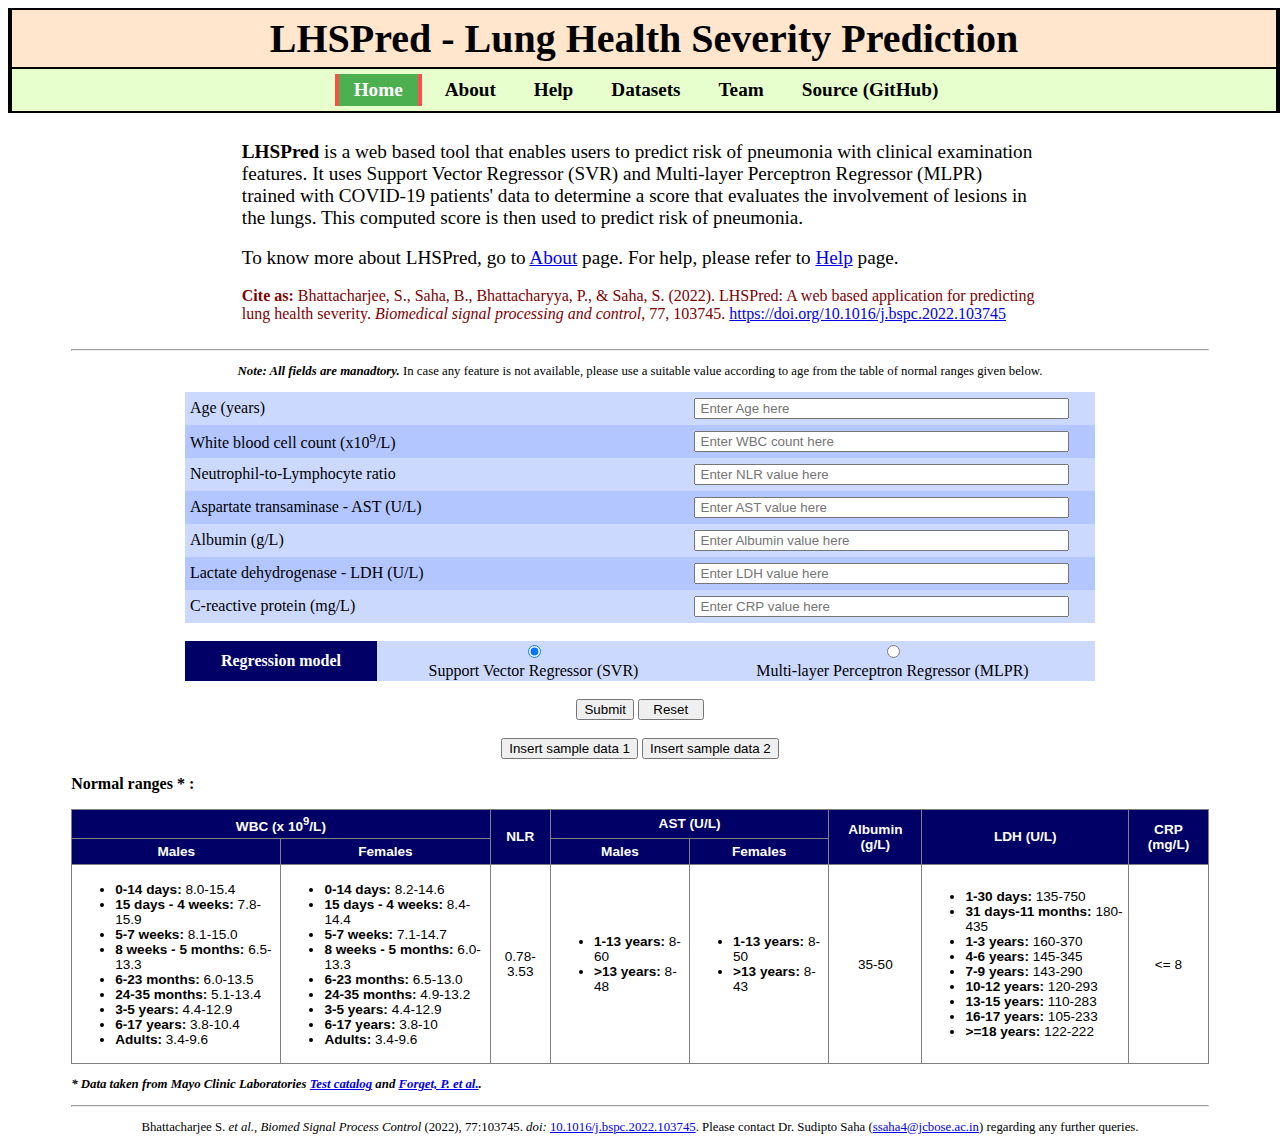
<file: index.html>
<!DOCTYPE html>
<html>
    <head>
        <meta charset="UTF-8">
        <title>Home - LHSPred - Lung Health Severity Prediction</title>
        <link rel = "stylesheet" type = "text/css" href = "css/main.css" />
        <script>
            var demoData = [[30,4.86,1.26,13.9,39.36,137,0.32], [54,6.48,5.064,20,30.24,331.3,120]];
            function addDemoData(index) {
                var data = demoData[index];
                for(var i=0; i<data.length; ++i)
//                     alert('inp'+i+document.getElementById('inp'+i));
                    document.getElementById('inp'+i).value = data[i];
            }
        </script>
    </head>
    <body>
        <div class = "section_header">
            <center><p class="title">LHSPred - Lung Health Severity Prediction</p></center>
        </div>

        <div class = "section_menu">
            <center>
            <table cellpadding="3px">
                <tr class="nav">
                    <td class="nav"><a href="#" class="active">Home</a></td>
                    <td class="nav"><a href="about.html" class="side_nav">About</a></td>
                    <td class="nav"><a href="help.html" class="side_nav">Help</a></td>
                    <td class="nav"><a href="datasets.php?type=tt" class="side_nav">Datasets</a></td>
                    <td class="nav"><a href="team.html" class="side_nav">Team</a></td>
                    <td class="nav"><a href="https://github.com/ttsudipto/lhspred" class="side_nav">Source (GitHub)</a></td>
                </tr>
            </table>
            </center>
        </div>

        <!--<div class = "section_left"></div>-->
        
        <div class = "section_middle">
            <br/>
            <p class="intro">
                <b>LHSPred</b> is a web based tool that enables users to predict risk of 
                pneumonia with clinical examination features. It uses Support Vector Regressor 
                (SVR) and Multi-layer Perceptron Regressor (MLPR) trained with COVID-19 patients' 
                data to determine a score that evaluates the involvement of lesions in the lungs. 
                This computed score is then used to predict risk of pneumonia.
            </p><br/>
            <p class="intro">
                To know more about LHSPred, go to <a href="about.html">About</a> page. For help, 
                please refer to <a href="help.html">Help</a> page.
            </p><br/>
            <p class="intro" style="font-size:1em;color:maroon;">
                <b>Cite as:</b> Bhattacharjee, S., Saha, B., Bhattacharyya, P., &amp; Saha, S. (2022). LHSPred: 
                A web based application for predicting lung health severity. <i>Biomedical signal processing and 
                control</i>, 77, 103745. 
                <a href="https://doi.org/10.1016/j.bspc.2022.103745" target="_blank">https://doi.org/10.1016/j.bspc.2022.103745</a>
            </p>
            <br/><hr/>
            <p style="font-size:0.8em;text-align:center;">
                <b><i>Note: All fields are manadtory.</i></b> In case any feature is not available, 
                please use a suitable value according to age from the table of normal ranges given below.
            </p>
            <form action = "prediction.php" method = "POST">
                <table class = "form" border = "0" id = "stable">
                    <tr>
                        <td style="padding-left : 5px;">Age (years)</td>
                        <td><input type = "number" class = "full" min = "1" name = "age" id="inp0" placeholder="Enter Age here" required /></td>
                    </tr>
                    <tr>
                        <td style="padding-left : 5px;">White blood cell count (x10<sup>9</sup>/L)</td>
                        <td><input type = "number" class = "full" min = "0" step = "0.001" name = "wbc" id="inp1" placeholder="Enter WBC count here" required /></td>
                    </tr>
                    <tr>
                        <td style="padding-left : 5px;">Neutrophil-to-Lymphocyte ratio</td>
                        <td><input type = "number" class = "full" min = "0" step = "0.001" name = "nlr" id="inp2" placeholder="Enter NLR value here" required /></td>
                    </tr>
                    <tr>
                        <td style="padding-left : 5px;">Aspartate transaminase - AST (U/L)</td>
                        <td><input type = "number" class = "full" min = "0" step = "0.001" name = "ast" id="inp3" placeholder="Enter AST value here" required /></td>
                    </tr>
                    <tr>
                        <td style="padding-left : 5px;">Albumin (g/L)</td>
                        <td><input type = "number" class = "full" min = "0" step = "0.001" name = "albumin" id="inp4" placeholder="Enter Albumin value here" required /></td>
                    </tr>
                    <tr>
                        <td style="padding-left : 5px;">Lactate dehydrogenase - LDH (U/L)</td>
                        <td><input type = "number" class = "full" min = "0" step = "0.001" name = "ldh" id="inp5" placeholder="Enter LDH value here" required /></td>
                    </tr>
                    <tr>
                        <td style="padding-left : 5px;">C-reactive protein (mg/L)</td>
                        <td><input type = "number" class = "full" min = "0" step = "0.001" name = "crp" id="inp6" placeholder="Enter CRP value here" required /></td>
                    </tr>
                </table>
                <br/>
                <table class = "form" border = "0">
                    <tr>
                        <th>Regression model</th>
                        <td><center><input type = "radio" name = "model_id" value = "SVR" checked /><br/>Support Vector Regressor (SVR)</center></td>
                        <td><center><input type = "radio" name = "model_id" value = "MLPR"/><br/>Multi-layer Perceptron Regressor (MLPR)</center></td>
<!--                         <td><center><input type = "radio" name = "model_id" value = "x"/><br/>x</center></td> -->
                    </tr>
                </table>
                <br/>
                <center>
                    <input type = "submit" value = "Submit" />
                    <input type = "reset" value = "  Reset  " />
                    <br/><br/>
                    <input type="button" onclick="addDemoData(0)" value="Insert sample data 1" />
                    <input type="button" onclick="addDemoData(1)" value="Insert sample data 2" />
                </center>
            </form>
            <p><b>Normal ranges * : </b><p>
            <table border=1 cellpadding="3px" style="border-collapse:collapse; font:0.85em Arial; width:100%;">
                <tr>
                    <th colspan="2">WBC (x 10<sup>9</sup>/L)</th>
                    <th rowspan="2">NLR</th>
                    <th colspan="2">AST (U/L)</th>
                    <th rowspan="2">Albumin (g/L)</th>
                    <th rowspan="2" colspan="1">LDH (U/L)</th>
                    <th rowspan="2">CRP (mg/L)</th>
                </tr>
                <tr>
                    <th colspan="1">Males</th>
                    <th colspan="1">Females</th>
                    <th colspan="1">Males</th>
                    <th colspan="1">Females</th>
                </tr>
                <tr>
                    <td>
                        <ul>
                            <li><b>0-14 days:</b> 8.0-15.4</li>
                            <li><b>15 days - 4 weeks:</b> 7.8-15.9</li>
                            <li><b>5-7 weeks:</b> 8.1-15.0</li>
                            <li><b>8 weeks - 5 months:</b> 6.5-13.3</li>
                            <li><b>6-23 months:</b> 6.0-13.5</li>
                            <li><b>24-35 months:</b> 5.1-13.4</li>
                            <li><b>3-5 years:</b> 4.4-12.9</li>
                            <li><b>6-17 years:</b> 3.8-10.4</li>
                            <li><b>Adults:</b> 3.4-9.6</li>
                        </ul>
                    </td>
                    <td>
                        <ul>
                            <li><b>0-14 days:</b> 8.2-14.6</li>
                            <li><b>15 days - 4 weeks:</b> 8.4-14.4</li>
                            <li><b>5-7 weeks:</b> 7.1-14.7</li>
                            <li><b>8 weeks - 5 months:</b> 6.0-13.3</li>
                            <li><b>6-23 months:</b> 6.5-13.0</li>
                            <li><b>24-35 months:</b> 4.9-13.2</li>
                            <li><b>3-5 years:</b> 4.4-12.9</li>
                            <li><b>6-17 years:</b> 3.8-10</li>
                            <li><b>Adults:</b> 3.4-9.6</li>
                        </ul>
                    </td>
                    <td rowspan="1"><center>0.78-3.53</center></td>
                    <td>
                        <ul>
                            <li><b>1-13 years:</b> 8-60</li>
                            <li><b>&gt;13 years:</b> 8-48</li>
                        </ul>
                    </td>
                    <td>
                        <ul>
                            <li><b>1-13 years:</b> 8-50</li>
                            <li><b>&gt;13 years:</b> 8-43</li>
                        </ul>
                    </td>
                    <td rowspan="1"><center>35-50</center></td>
                    <td>
                        <ul>
                            <li><b>1-30 days:</b> 135-750</li>
                            <li><b>31 days-11 months:</b> 180-435</li>
                            <li><b>1-3 years:</b> 160-370</li>
                            <li><b>4-6 years:</b> 145-345</li>
                            <li><b>7-9 years:</b> 143-290</li>
                            <li><b>10-12 years:</b> 120-293</li>
                            <li><b>13-15 years:</b> 110-283</li>
                            <li><b>16-17 years:</b> 105-233</li>
                            <li><b>&gt;=18 years:</b> 122-222</li>
                        </ul>
                    </td>
                    <td rowspan="1"><center>&lt;= 8</center></td>
                </tr>
            </table>
            <p style="font-size:0.8em;//text-align:center;">
                <b><i>* Data taken from Mayo Clinic Laboratories 
                <a href="https://www.mayocliniclabs.com/test-catalog/">Test catalog</a> and 
                <a href="https://doi.org/10.1186/s13104-016-2335-5">Forget, P. et al.</a>.</i></b>
            </p>
            <hr/>
            <p style="font-size:0.8em;text-align:center;">
                Bhattacharjee S. <i>et al.</i>, <i>Biomed Signal Process Control</i> (2022), 77:103745. <i>doi:</i> 
                <a href="https://doi.org/10.1016/j.bspc.2022.103745" target="_blank">10.1016/j.bspc.2022.103745</a>.
                Please contact Dr. Sudipto Saha (<a href="mailto:ssaha4@jcbose.ac.in">ssaha4@jcbose.ac.in</a>)
                regarding any further queries.
            </p>
        </div>
    </body>
</html>
</file>
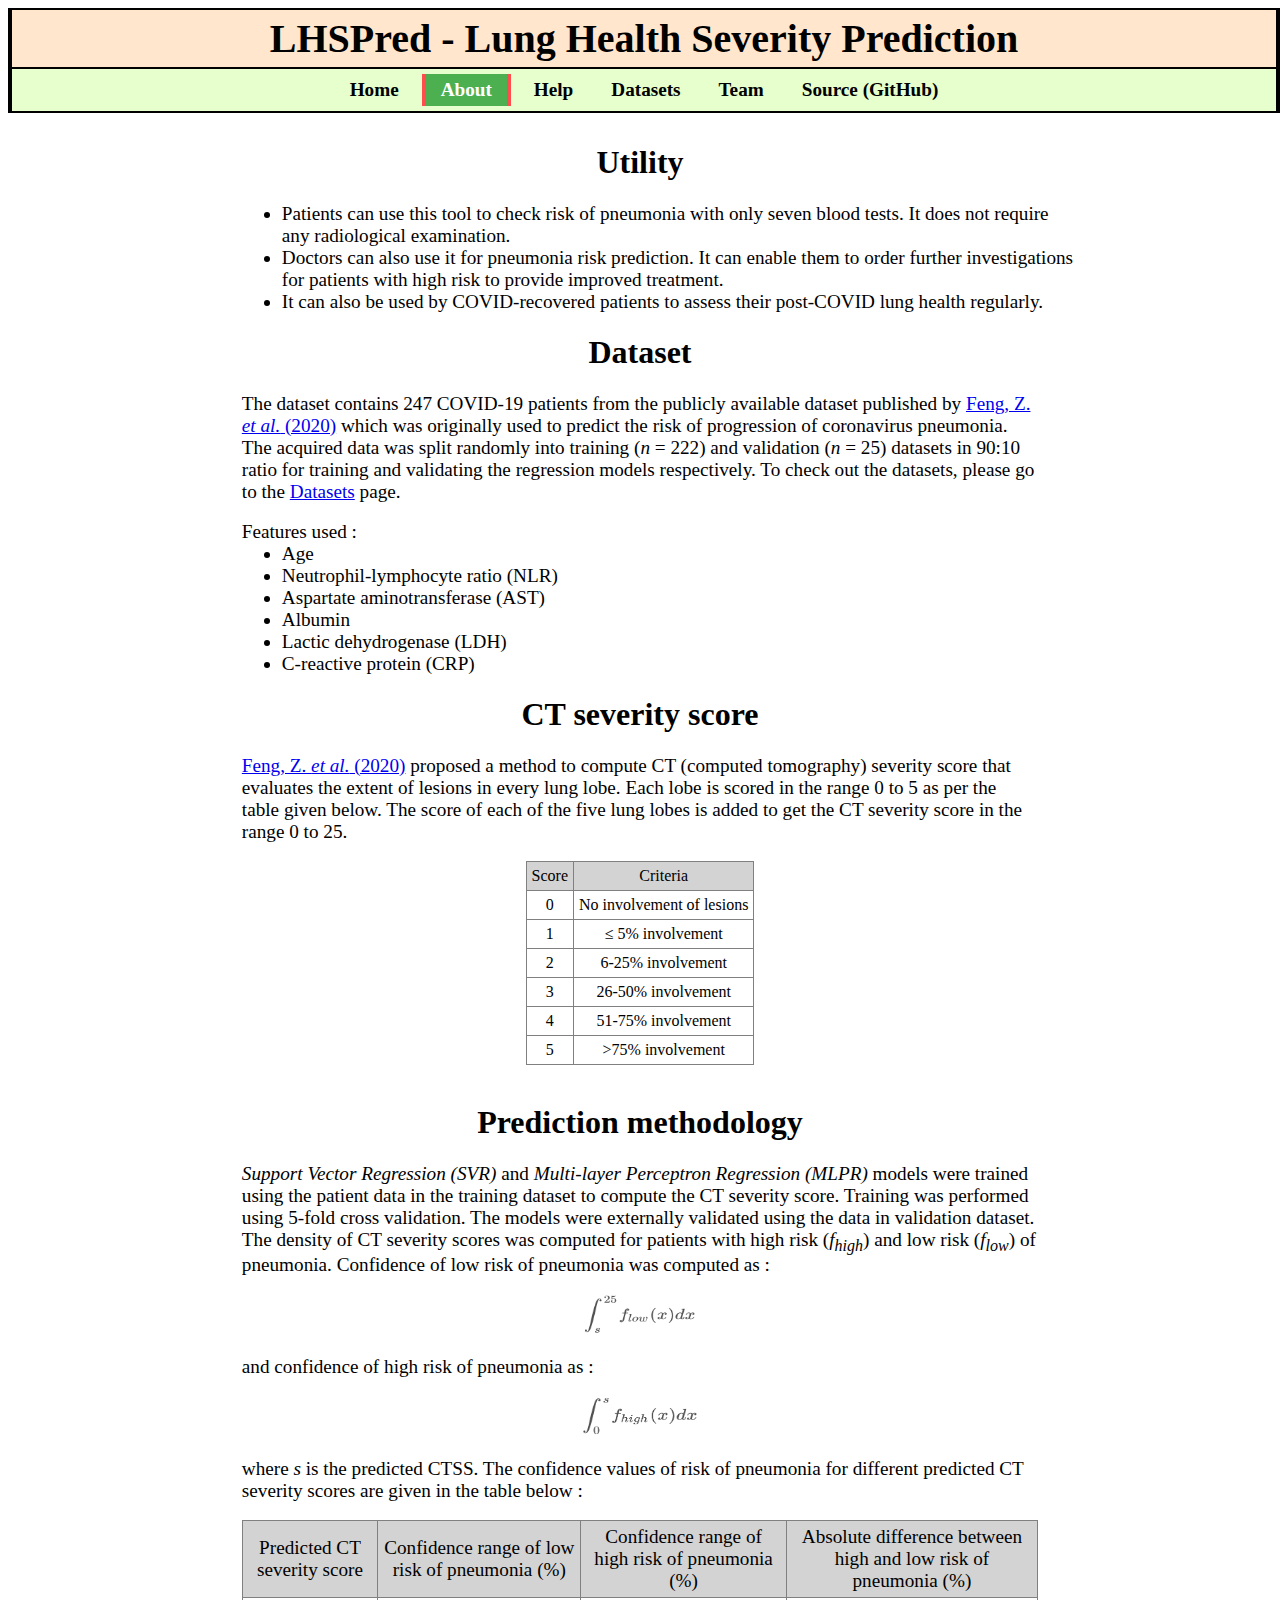
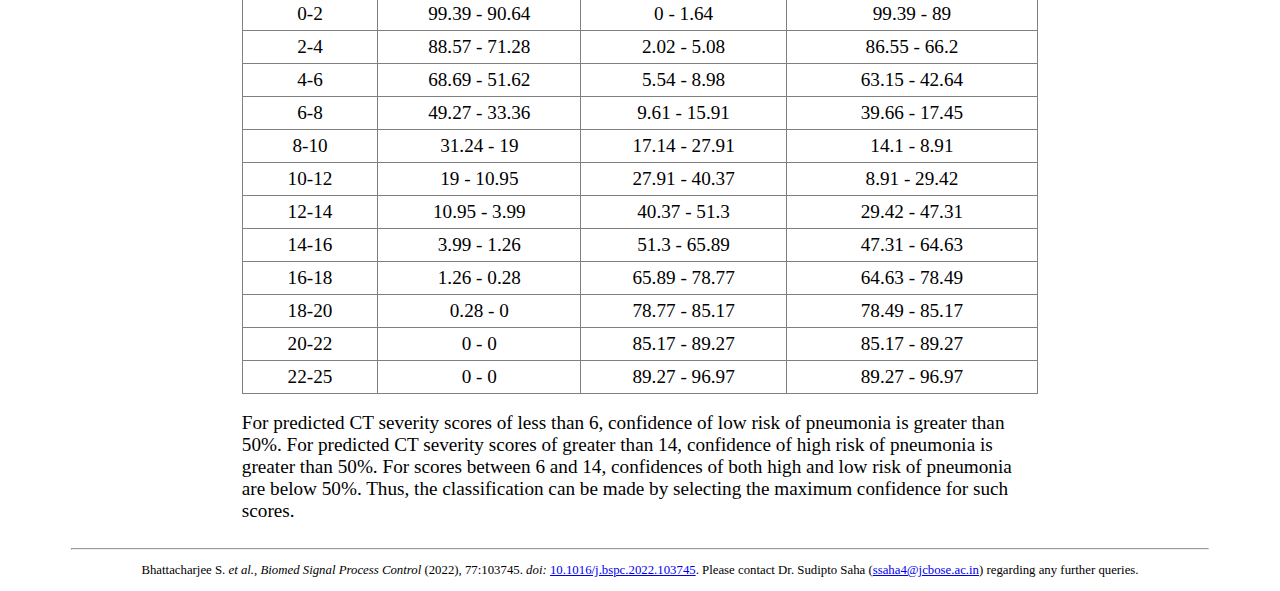
<file: about.html>
<!DOCTYPE html>
<html>
    <head>
        <meta charset="UTF-8">
        <title>About - LHSPred - Lung Health Severity Prediction</title>
        <link rel = "stylesheet" type = "text/css" href = "css/main.css" />
    </head>
    <body>
        <div class = "section_header">
            <center><p class="title">LHSPred - Lung Health Severity Prediction</p></center>
        </div>

        <div class = "section_menu">
            <center>
            <table cellpadding="3px">
                <tr class="nav">
                    <td class="nav"><a href="index.html" class="side_nav">Home</a></td>
                    <td class="nav"><a href="#" class="active">About</a></td>
                    <td class="nav"><a href="help.html" class="side_nav">Help</a></td>
                    <td class="nav"><a href="datasets.php?type=tt" class="side_nav">Datasets</a></td>
                    <td class="nav"><a href="team.html" class="side_nav">Team</a></td>
                    <td class="nav"><a href="https://github.com/ttsudipto/lhspred" class="side_nav">Source (GitHub)</a></td>
                </tr>
            </table>
            </center>
        </div>

        <!--<div class = "section_left"></div>-->
        
        <div class = "section_middle">
            <center><h1>Utility</h1></center>
            <ul class="intro">
                <li>
                    Patients can use this tool to check risk of pneumonia with only seven blood 
                    tests. It does not require any radiological examination.
                </li>
                <li>
                    Doctors can also use it for pneumonia risk prediction. It can enable them to 
                    order further investigations for patients with high risk to provide improved 
                    treatment.
                </li>
                <li>
                    It can also be used by COVID-recovered patients to assess their post-COVID 
                    lung health regularly.
                </li>
            </ul>
            <center><h1 id="dataset">Dataset</h1></center>
            <p class="intro">
                The dataset contains 247 COVID-19 patients from the publicly available dataset 
                published by <a href="https://doi.org/10.1038/s41467-020-18786-x">Feng, Z. <i>et al.</i> (2020)</a> 
                which was originally used to predict the risk of progression of coronavirus 
                pneumonia. The acquired data was split randomly into training (<i>n</i> = 222) 
                and validation (<i>n</i> = 25) datasets in 90:10 ratio for training and validating 
                the regression models respectively. To check out the datasets, please go to the 
                <a href="datasets.php?type=tt">Datasets</a> page.
            </p><br/>
            <p class="intro" id="features">
                Features used :
                <ul class="intro">
                    <li>Age</li>
                    <li>Neutrophil-lymphocyte ratio (NLR)</li>
                    <li>Aspartate aminotransferase (AST)</li>
                    <li>Albumin</li>
                    <li>Lactic dehydrogenase (LDH)</li>
                    <li>C-reactive protein (CRP)</li>
                </ul>
            </p>
            <center><h1 id="ctss">CT severity score</h1></center>
            <p class="intro">
                <a href="https://doi.org/10.1038/s41467-020-18786-x">Feng, Z. <i>et al.</i> (2020)</a> 
                proposed a method to compute CT (computed tomography) severity score that evaluates the 
                extent of lesions in every lung lobe. Each lobe is scored in the range 0 to 5 as per the 
                table given below. The score of each of the five lung lobes is added to get the CT severity 
                score in the range 0 to 25. 
            </p><br/>
            <center>
            <table border="1" cellpadding="5px" style="border-collapse:collapse;text-align:center;">
                <tr>
                    <td style="background-color:lightgrey;">Score</td>
                    <td style="background-color:lightgrey;">Criteria</td>
                </tr>
                <tr>
                    <td>0</td>
                    <td>No involvement of lesions</td>
                </tr>
                <tr>
                    <td>1</td>
                    <td>&le; 5% involvement</td>
                </tr>
                <tr>
                    <td>2</td>
                    <td>6-25% involvement</td>
                </tr>
                <tr>
                    <td>3</td>
                    <td>26-50% involvement</td>
                </tr>
                <tr>
                    <td>4</td>
                    <td>51-75% involvement</td>
                </tr>
                <tr>
                    <td>5</td>
                    <td>&gt;75% involvement</td>
                </tr>
            </table>
            </center><br/>
            <center><h1 id="methodology">Prediction methodology</h1></center>
            <p class="intro">
                <i>Support Vector Regression (SVR)</i> and <i>Multi-layer Perceptron Regression (MLPR)</i> models 
                were trained using the patient data in the training dataset to compute the CT severity score. 
                Training was performed using 5-fold cross validation. The models were externally validated using 
                the data in validation dataset. The density of CT severity scores was computed for patients with 
                high risk (<i>f<sub>high</sub></i>) and low risk (<i>f<sub>low</sub></i>) of pneumonia. Confidence 
                of low risk of pneumonia was computed as :
            </p><br/>
            <center><img src="images/low_conf.png" width="120" height="40" /></center><br/>
            <p class="intro">
                and confidence of high risk of pneumonia as : 
            </p><br/>
            <center><img src="images/high_conf.png" width="120" height="40" /></center><br/>
            <p class="intro">
                where <i>s</i> is the predicted CTSS. The confidence values of risk of pneumonia for different 
                predicted CT severity scores are given in the table below :
            </p><br/>
            <center>
            <table class="intro" border="1" cellpadding="5px" style="border-collapse:collapse; text-align:center;">
                <tr>
                    <td style="background-color:lightgrey;">Predicted CT severity score</td>
                    <td style="background-color:lightgrey;">Confidence range of low risk of pneumonia (%)</td>
                    <td style="background-color:lightgrey;">Confidence range of high risk of pneumonia (%)</td>
                    <td style="background-color:lightgrey;">Absolute difference between high and low risk of pneumonia (%)</td>
                </tr>
                <tr>
                    <td>0-2</td>
                    <td>99.39 - 90.64</td>
                    <td>0 - 1.64</td>
                    <td>99.39 - 89</td>
                </tr>
                <tr>
                    <td>2-4</td>
                    <td>88.57 - 71.28</td>
                    <td>2.02 - 5.08</td>
                    <td>86.55 - 66.2</td>
                </tr>
                <tr>
                    <td>4-6</td>
                    <td>68.69 - 51.62</td>
                    <td>5.54 - 8.98</td>
                    <td>63.15 - 42.64</td>
                </tr>
                <tr>
                    <td>6-8</td>
                    <td>49.27 - 33.36</td>
                    <td>9.61 - 15.91</td>
                    <td>39.66 - 17.45</td>
                </tr>
                <tr>
                    <td>8-10</td>
                    <td>31.24 - 19</td>
                    <td>17.14 - 27.91</td>
                    <td>14.1 - 8.91</td>
                </tr>
                <tr>
                    <td>10-12</td>
                    <td>19 - 10.95</td>
                    <td>27.91 - 40.37</td>
                    <td>8.91 - 29.42</td>
                </tr>
                <tr>
                    <td>12-14</td>
                    <td>10.95 - 3.99</td>
                    <td>40.37 - 51.3</td>
                    <td>29.42 - 47.31</td>
                </tr>
                <tr>
                    <td>14-16</td>
                    <td>3.99 - 1.26</td>
                    <td>51.3 - 65.89</td>
                    <td>47.31 - 64.63</td>
                </tr>
                <tr>
                    <td>16-18</td>
                    <td>1.26 - 0.28</td>
                    <td>65.89 - 78.77</td>
                    <td>64.63 - 78.49</td>
                </tr>
                <tr>
                    <td>18-20</td>
                    <td>0.28 - 0</td>
                    <td>78.77 - 85.17</td>
                    <td>78.49 - 85.17</td>
                </tr>
                <tr>
                    <td>20-22</td>
                    <td>0 - 0</td>
                    <td>85.17 - 89.27</td>
                    <td>85.17 - 89.27</td>
                </tr>
                <tr>
                    <td>22-25</td>
                    <td>0 - 0</td>
                    <td>89.27 - 96.97</td>
                    <td>89.27 - 96.97</td>
                </tr>
            </table>
            </center><br/>
            <p class="intro">
                For predicted CT severity scores of less than 6, confidence of low risk of pneumonia is greater than 50%. For 
                predicted CT severity scores of greater than 14, confidence of high risk of pneumonia is greater than 50%. 
                For scores between 6 and 14, confidences of both high and low risk of pneumonia are below 50%. Thus, the 
                classification can be made by selecting the maximum confidence for such scores.
            </p>
            <br/><hr/>
            <p style="font-size:0.8em;text-align:center;">
                Bhattacharjee S. <i>et al.</i>, <i>Biomed Signal Process Control</i> (2022), 77:103745. <i>doi:</i> 
                <a href="https://doi.org/10.1016/j.bspc.2022.103745" target="_blank">10.1016/j.bspc.2022.103745</a>.
                Please contact Dr. Sudipto Saha (<a href="mailto:ssaha4@jcbose.ac.in">ssaha4@jcbose.ac.in</a>)
                regarding any further queries.
            </p>
        </div>
    </body>
</html>
</file>
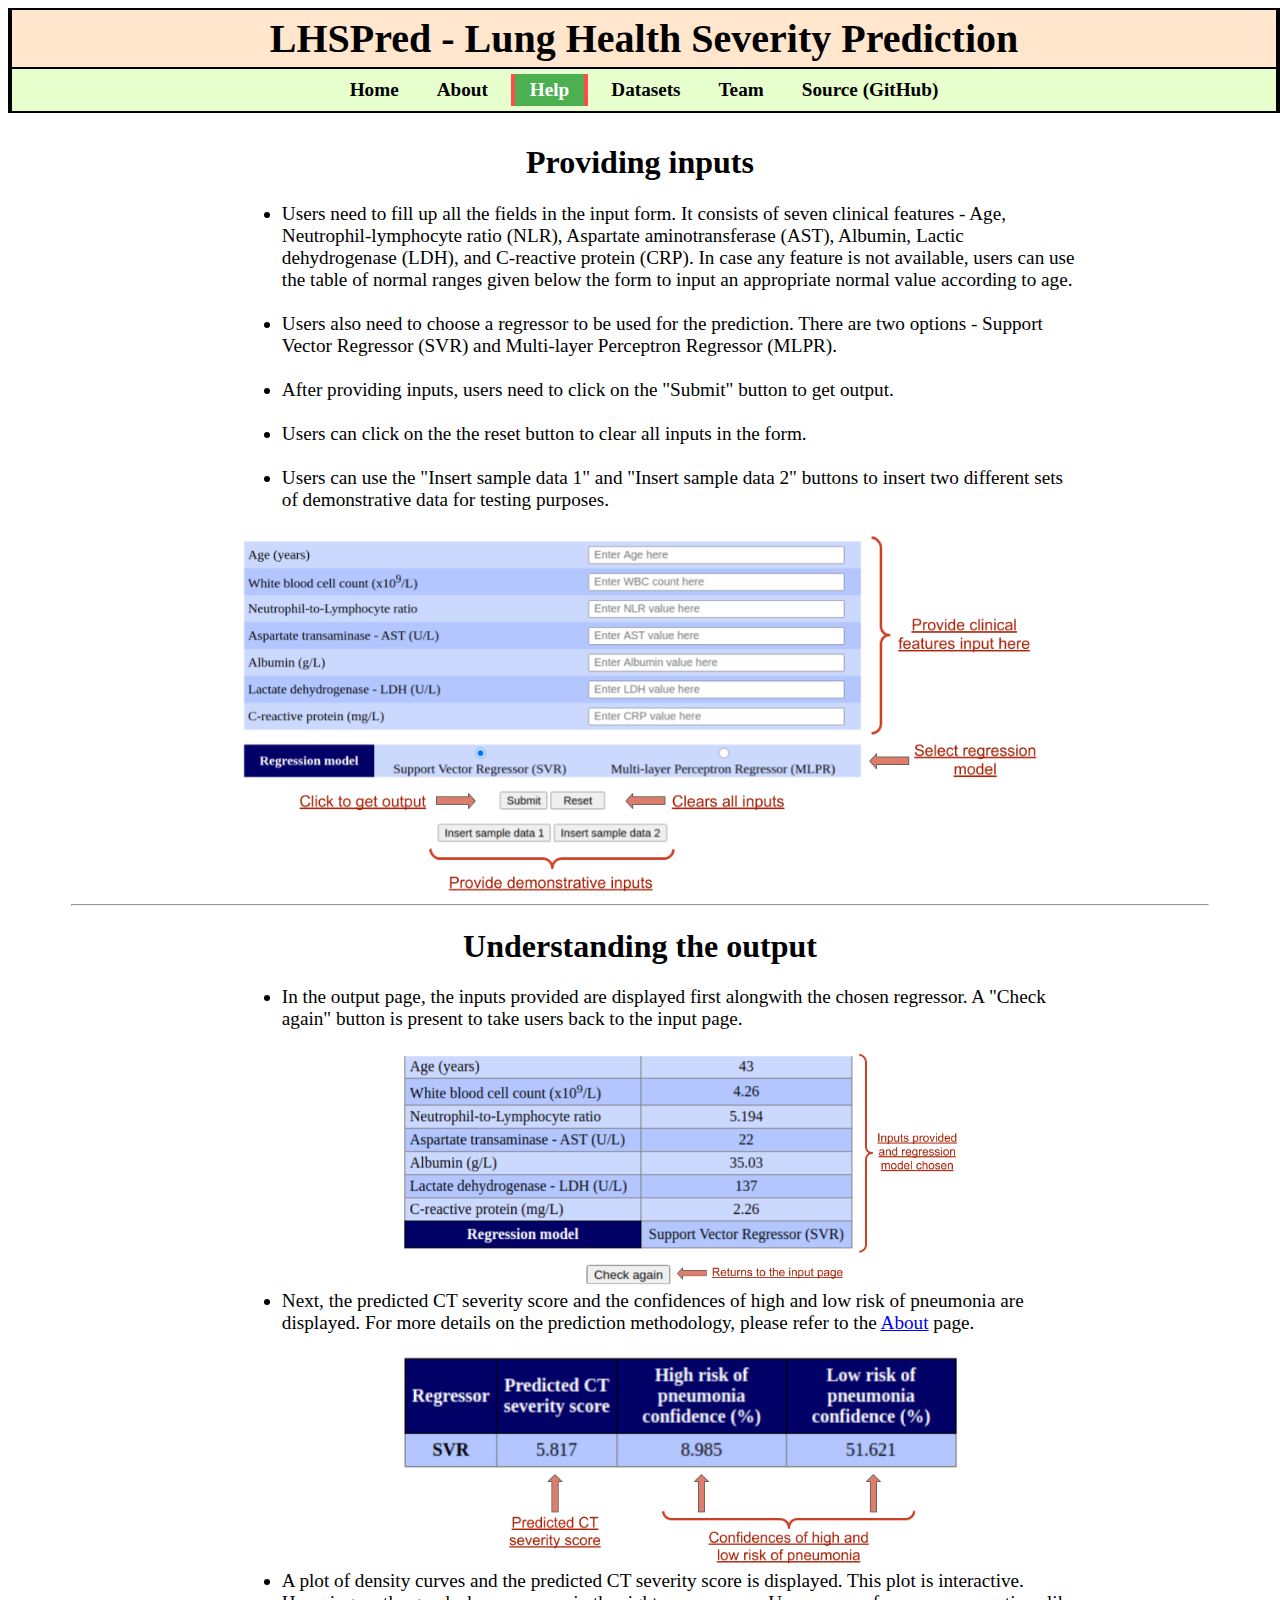
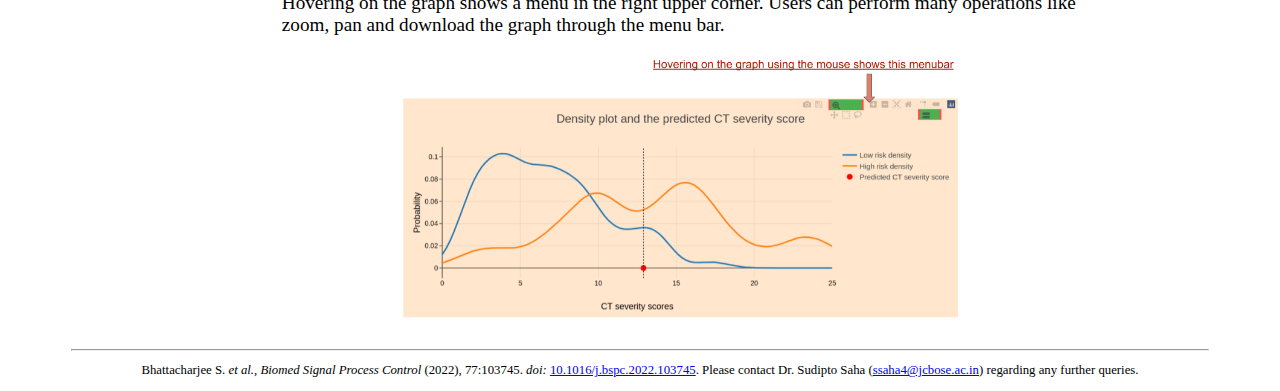
<file: help.html>
<!DOCTYPE html>
<html>
    <head>
        <meta charset="UTF-8">
        <title>Help - LHSPred - Lung Health Severity Prediction</title>
        <link rel = "stylesheet" type = "text/css" href = "css/main.css" />
    </head>
    <body>
        <div class = "section_header">
            <center><p class="title">LHSPred - Lung Health Severity Prediction</p></center>
        </div>

        <div class = "section_menu">
            <center>
            <table cellpadding="3px">
                <tr class="nav">
                    <td class="nav"><a href="index.html" class="side_nav">Home</a></td>
                    <td class="nav"><a href="about.html" class="side_nav">About</a></td>
                    <td class="nav"><a href="#" class="active">Help</a></td>
                    <td class="nav"><a href="datasets.php?type=tt" class="side_nav">Datasets</a></td>
                    <td class="nav"><a href="team.html" class="side_nav">Team</a></td>
                    <td class="nav"><a href="https://github.com/ttsudipto/lhspred" class="side_nav">Source (GitHub)</a></td>
                </tr>
            </table>
            </center>
        </div>

        <!--<div class = "section_left"></div>-->
        
        <div class = "section_middle">
            <center><h1 id="input">Providing inputs</h1></center>
            <ul class="intro">
                <li>
                    Users need to fill up all the fields in the input form. It consists of 
                    seven clinical features - Age, Neutrophil-lymphocyte ratio (NLR), 
                    Aspartate aminotransferase (AST), Albumin, Lactic dehydrogenase (LDH), 
                    and C-reactive protein (CRP). In case any feature is not available, 
                    users can use the table of normal ranges given below the form to input 
                    an appropriate normal value according to age. 
                </li><br/>
                <li>
                    Users also need to choose a regressor to be used for the prediction. 
                    There are two options - Support Vector Regressor (SVR) and Multi-layer 
                    Perceptron Regressor (MLPR). 
                </li><br/>
                <li>
                    After providing inputs, users need to click on the "Submit" button to get 
                    output.
                </li><br/>
                <li>
                    Users can click on the the reset button to clear all inputs in the form.
                </li><br/>
                <li>
                    Users can use the "Insert sample data 1" and "Insert sample data 2" buttons 
                    to insert two different sets of demonstrative data for testing purposes.
                </li><br/>
            </ul>
            <img src="images/input_desc.png" class="intro" /> <br/><hr/>
            <center><h1 id="output">Understanding the output</h1></center>
            <ul class="intro">
                <li>
                    In the output page, the inputs provided are displayed first alongwith the
                    chosen regressor. A "Check again" button is present to take users back to 
                    the input page.
                </li><br/>
                <img src="images/output_desc_1.png" class="intro" /> <br/>
                <li>
                    Next, the predicted CT severity score and the confidences of high and low 
                    risk of pneumonia are displayed. For more details on the prediction 
                    methodology, please refer to the <a href="about.html">About</a> page.
                </li><br/>
                <img src="images/output_desc_2.png" class="intro" /> <br/>
                <li>
                    A plot of density curves and the predicted CT severity score is displayed.
                    This plot is interactive. Hovering on the graph shows a menu in the right 
                    upper corner. Users can perform many operations like zoom, pan and download 
                    the graph through the menu bar.
                </li><br/>
                <img src="images/output_desc_3.png" class="intro" /> <br/>
            </ul>
            <br/><hr/>
            <p style="font-size:0.8em;text-align:center;">
                Bhattacharjee S. <i>et al.</i>, <i>Biomed Signal Process Control</i> (2022), 77:103745. <i>doi:</i> 
                <a href="https://doi.org/10.1016/j.bspc.2022.103745" target="_blank">10.1016/j.bspc.2022.103745</a>.
                Please contact Dr. Sudipto Saha (<a href="mailto:ssaha4@jcbose.ac.in">ssaha4@jcbose.ac.in</a>)
                regarding any further queries.
            </p>
        </div>
    </body>
</html>
</file>
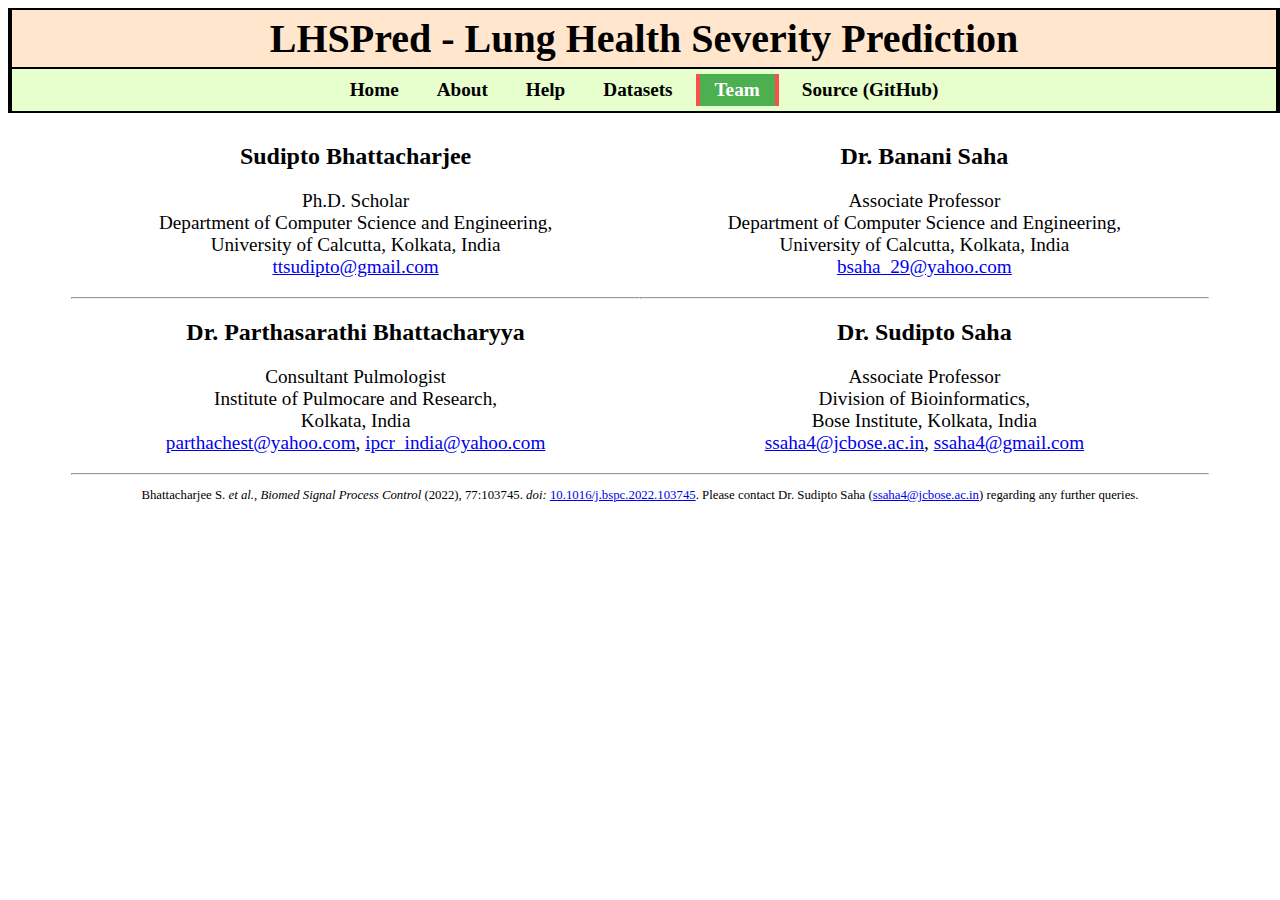
<file: team.html>
<!DOCTYPE html>
<html>
    <head>
        <meta charset="UTF-8">
        <title>Team - LHSPred - Lung Health Severity Prediction</title>
        <link rel = "stylesheet" type = "text/css" href = "css/main.css" />
    </head>
    <body>
        <div class = "section_header">
            <center><p class="title">LHSPred - Lung Health Severity Prediction</p></center>
        </div>

        <div class = "section_menu">
            <center>
            <table cellpadding="3px">
                <tr class="nav">
                    <td class="nav"><a href="index.html" class="side_nav">Home</a></td>
                    <td class="nav"><a href="about.html" class="side_nav">About</a></td>
                    <td class="nav"><a href="help.html" class="side_nav">Help</a></td>
                    <td class="nav"><a href="datasets.php?type=tt" class="side_nav">Datasets</a></td>
                    <td class="nav"><a href="#" class="active">Team</a></td>
                    <td class="nav"><a href="https://github.com/ttsudipto/lhspred" class="side_nav">Source (GitHub)</a></td>
                </tr>
            </table>
            </center>
        </div>

        <!--<div class = "section_left"></div>-->
        
        <div class = "section_middle">
            <center>
                <div style="width:50%; float:left;">
                    <h2>Sudipto Bhattacharjee</h2>
                    <p style="font-size:1.2em;">
                        Ph.D. Scholar<br/>
                        Department of Computer Science and Engineering,<br/>
                        University of Calcutta, Kolkata, India<br/>
                        <a href="mailto:ttsudipto@gmail.com">ttsudipto@gmail.com</a>
                    </p>
                    <hr/>
                    <h2>Dr. Parthasarathi Bhattacharyya</h2>
                    <p style="font-size:1.2em;">
                        Consultant Pulmologist<br/>
                        Institute of Pulmocare and Research,<br/>
                        Kolkata, India<br/>
                        <a href="mailto:parthachest@yahoo.com">parthachest@yahoo.com</a>, 
                        <a href="mailto:ipcr_india@yahoo.com">ipcr_india@yahoo.com</a>
                    </p>
                </div>
                <div style="width:50%; float:left;">
                    <h2>Dr. Banani Saha</h2>
                    <p style="font-size:1.2em;">
                        Associate Professor<br/>
                        Department of Computer Science and Engineering,<br/>
                        University of Calcutta, Kolkata, India<br/>
                        <a href="mailto:bsaha_29@yahoo.com">bsaha_29@yahoo.com</a>
                    </p>
                    <hr/>
                    <h2>Dr. Sudipto Saha</h2>
                    <p style="font-size:1.2em;">
                        Associate Professor<br/>
                        Division of Bioinformatics,<br/>
                        Bose Institute, Kolkata, India<br/>
                        <a href="mailto:ssaha4@jcbose.ac.in">ssaha4@jcbose.ac.in</a>, 
                        <a href="mailto:ssaha4@gmail.com">ssaha4@gmail.com</a>
                    </p>
                </div>
            </center>
            <div style="clear:both;"><hr/></div>
            <p style="font-size:0.8em;text-align:center;">
                Bhattacharjee S. <i>et al.</i>, <i>Biomed Signal Process Control</i> (2022), 77:103745. <i>doi:</i> 
                <a href="https://doi.org/10.1016/j.bspc.2022.103745" target="_blank">10.1016/j.bspc.2022.103745</a>.
                Please contact Dr. Sudipto Saha (<a href="mailto:ssaha4@jcbose.ac.in">ssaha4@jcbose.ac.in</a>)
                regarding any further queries.
            </p>
        </div>
    </body>
</html>
</file>
<file: css/main.css>
.section_header{
    width: 100%;
    background-color: #ffe6cc;
    border-style: solid;
    border-width: 2px 4px 0px 4px;
}
.title{
/*     background-color: #ffe6cc; */
    font-size: 2.5em;
    font-weight: bold;
    margin: 0;
    padding: 5px;
/*     margin-color: #ffe6cc; */
}
.section_menu{
    width : 100%;
    background-color : #e6ffcc;
    border-style : solid;
    border-width : 2px 4px 2px 4px;
}
.section_left{
    padding : 20px 0px 0px 0px;
    width : 14%;
    float : left;
}
.section_middle{
    width : 90%;
    margin: 0% 5% 0% 5%;
/*     float : right; */
    padding-top : 10px;
    /*                 background-color : lightyellow */
}
.section_right{
    width : 85%;
/*     margin: 0% 5% 0% 5%; */
    float : right;
    padding-top : 10px;
    /*                 background-color : lightyellow */
}
div.side_nav{
    border-style : solid;
    border-width : 0px 0px 1px 0px;
    background-color : #e6ffcc;
}
a.side_nav{
    display : block;
    padding : 5px 15px 5px 15px;
    font-size: 1.2em;
    font-weight: bold;
    text-decoration : none;
    color : black;
}
a.side_nav:hover{
    background-color : #dddddd;
}
a.active {
    background-color: #4CAF50;
    color: white;
    font-size: 1.2em;
    font-weight: bold;
    display : block;
    padding : 5px 15px 5px 15px;
    text-decoration : none;
    border-style : solid;
    border-color : #ff4d4d;
    border-width : 0px 4px 0px 4px;
}
table.form{
    border-collapse : collapse;
    border-width : 0px;
    width : 80%;
    margin-left : 10%;
    margin-right : 10%;
}
table.form tr:nth-child(odd){
    background-color : #ccd9ff;
}
table.form tr:nth-child(even){
    background-color : #b3c6ff;
}
table.view{
    border-collapse : collapse;
    border-width : 0px;
    align : center;
}
table.view tr:nth-child(odd){
    background-color : #ccd9ff;
}
table.view tr:nth-child(even){
    background-color : #b3c6ff;
}
th{
    background-color : #000066;
    color : #ffffff;
    padding : 5px;
}
input.full, select.full{
    width : 91%;
    margin-top : 5px;
    margin-bottom : 5px;
    padding-left : 5px;
}
input.drug, select.drug{
    width : 98%;
    margin-left : 1%;
    margin-top : 5px;
    margin-bottom : 5px;
    padding : 1px 5px 1px 5px;
}
.intro{
    width: 70%;
    margin: 0% 15% 0% 15%;
    font-size: 1.2em;
}
@media print{
    .section_left, button.noprint {
        display : none;
    }
}
</file>
